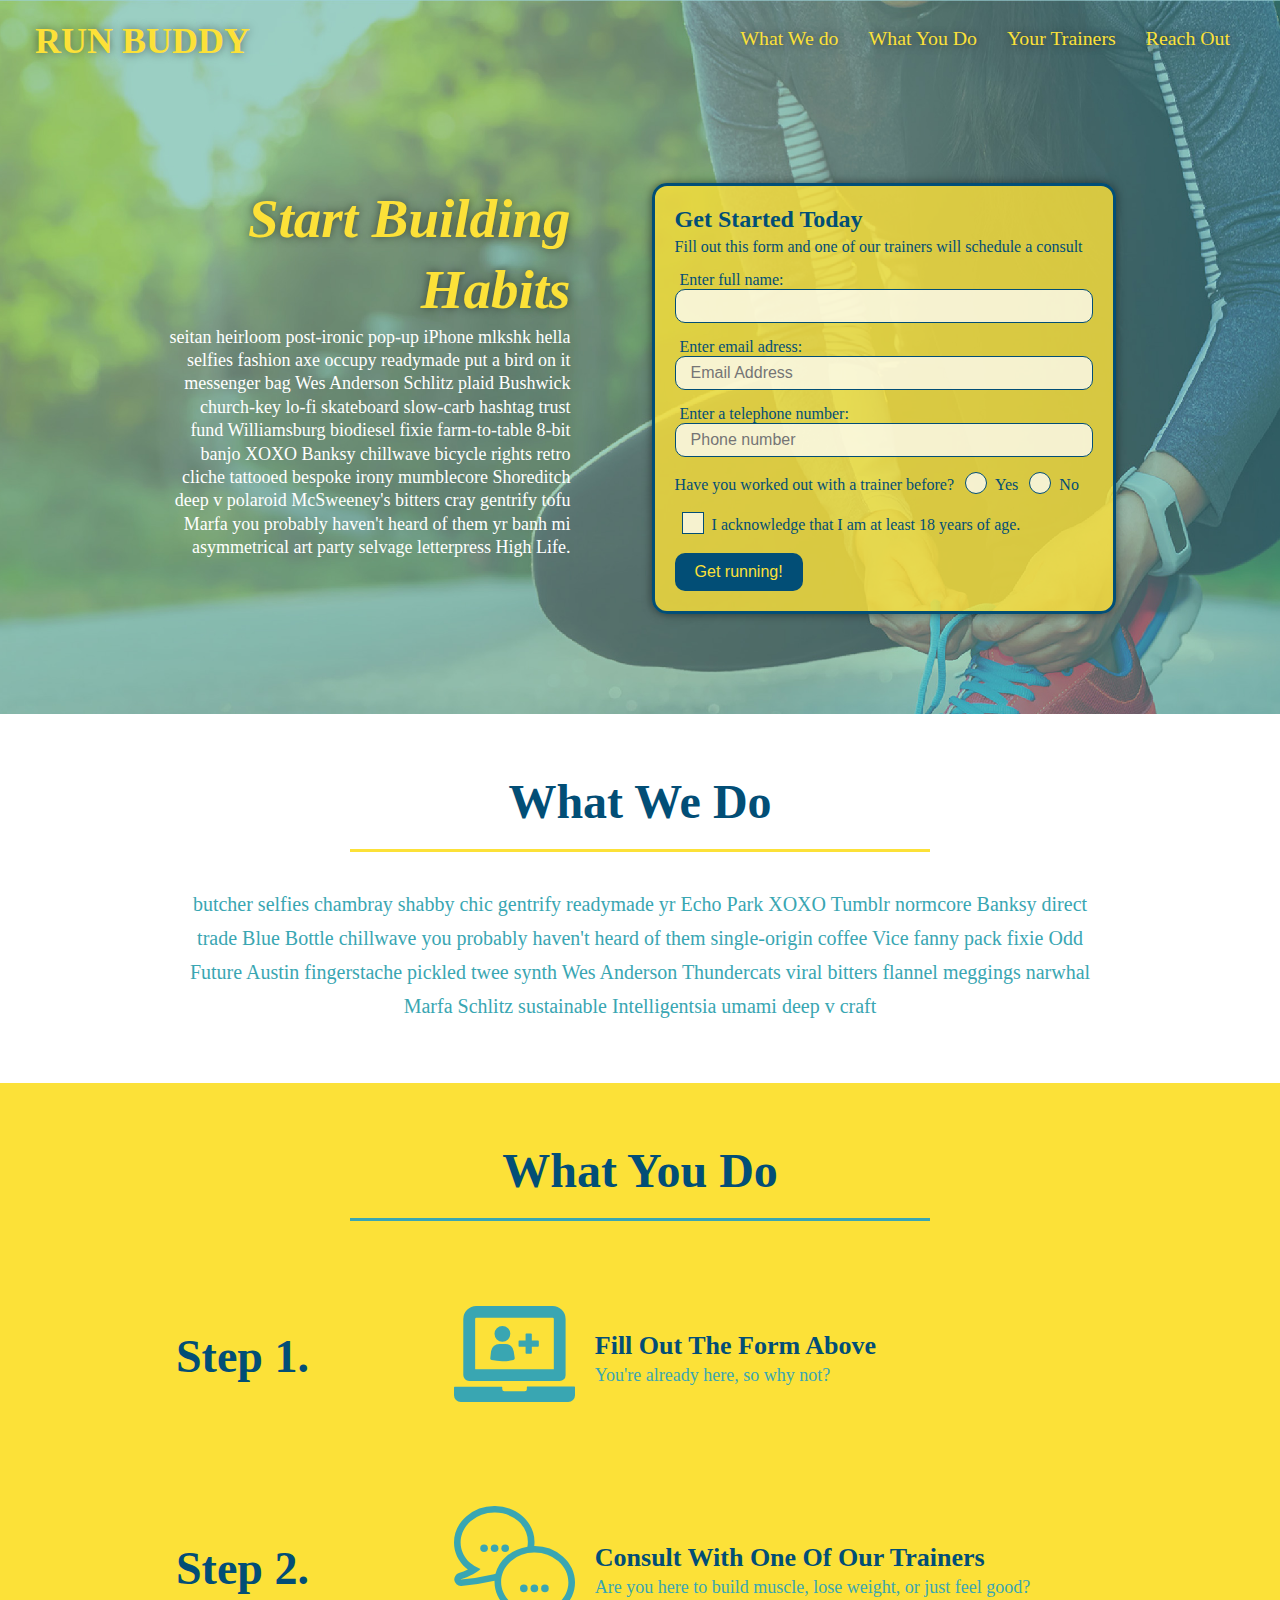
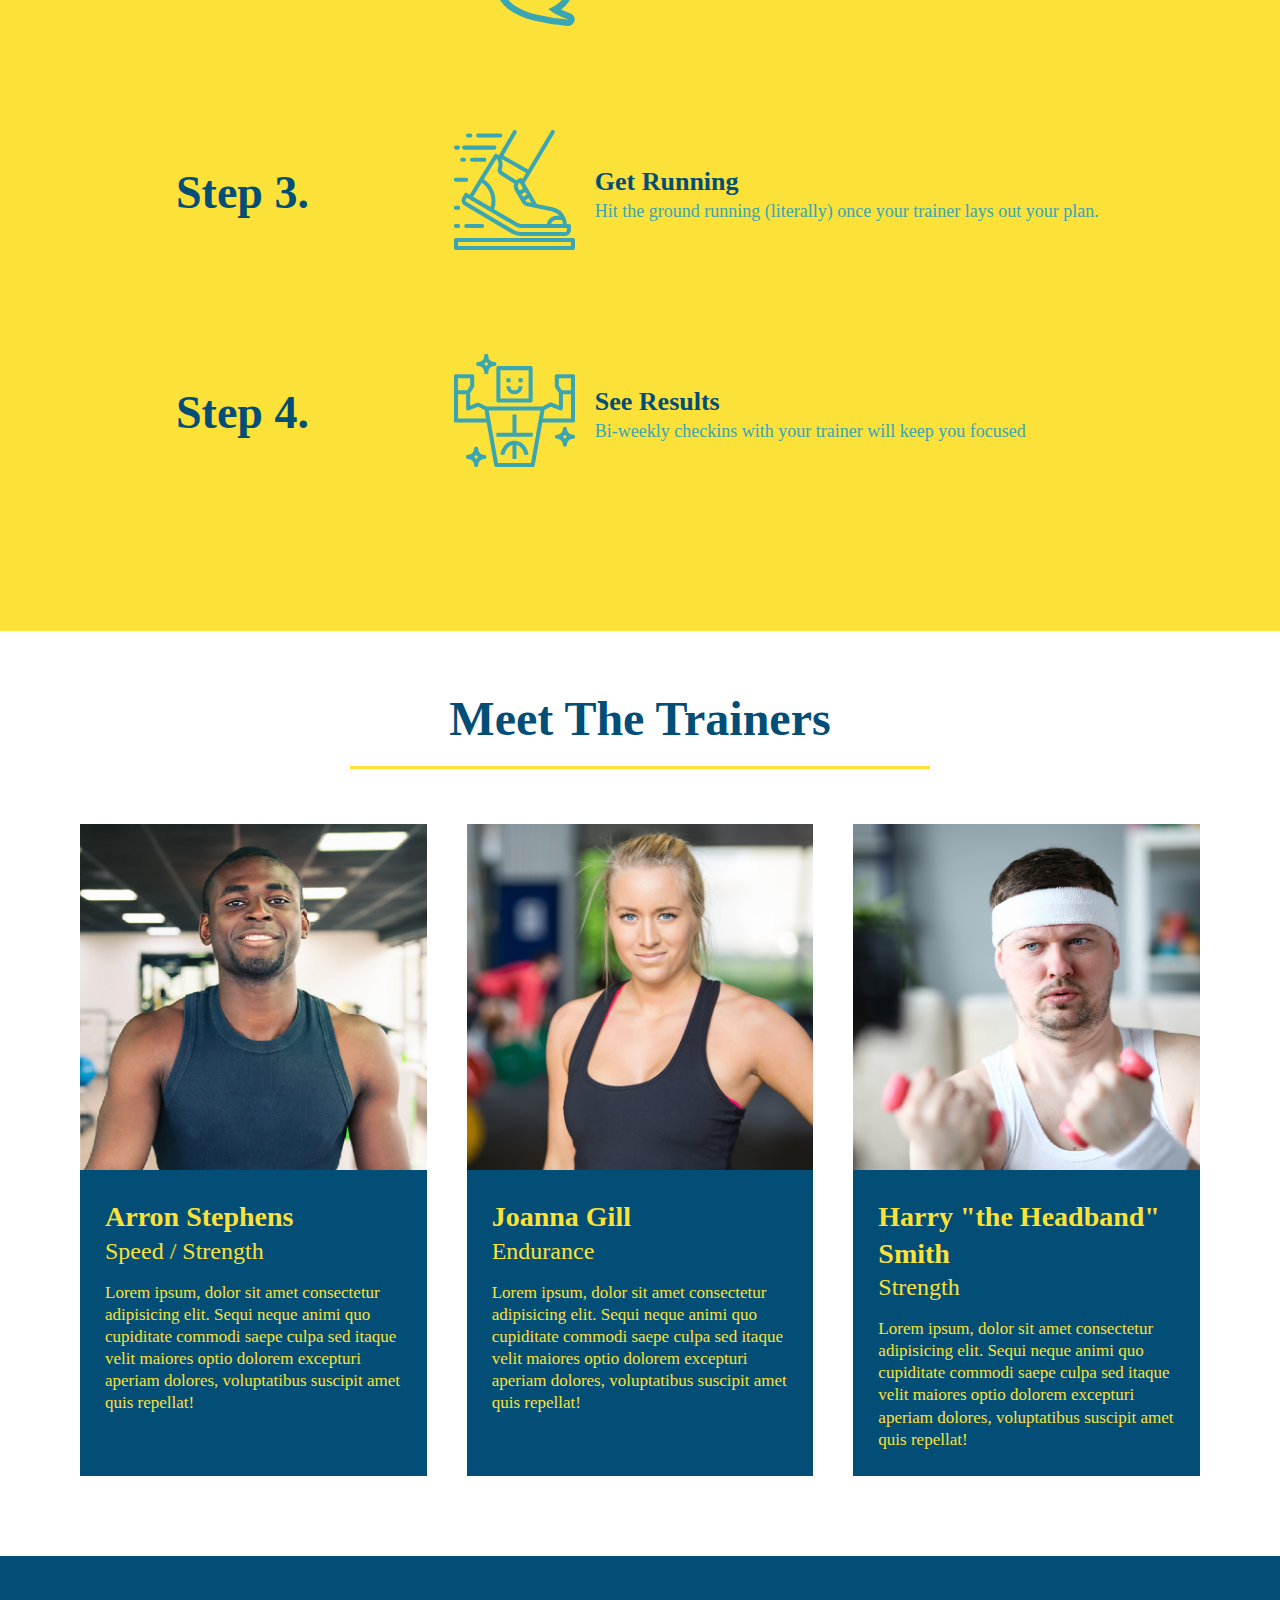
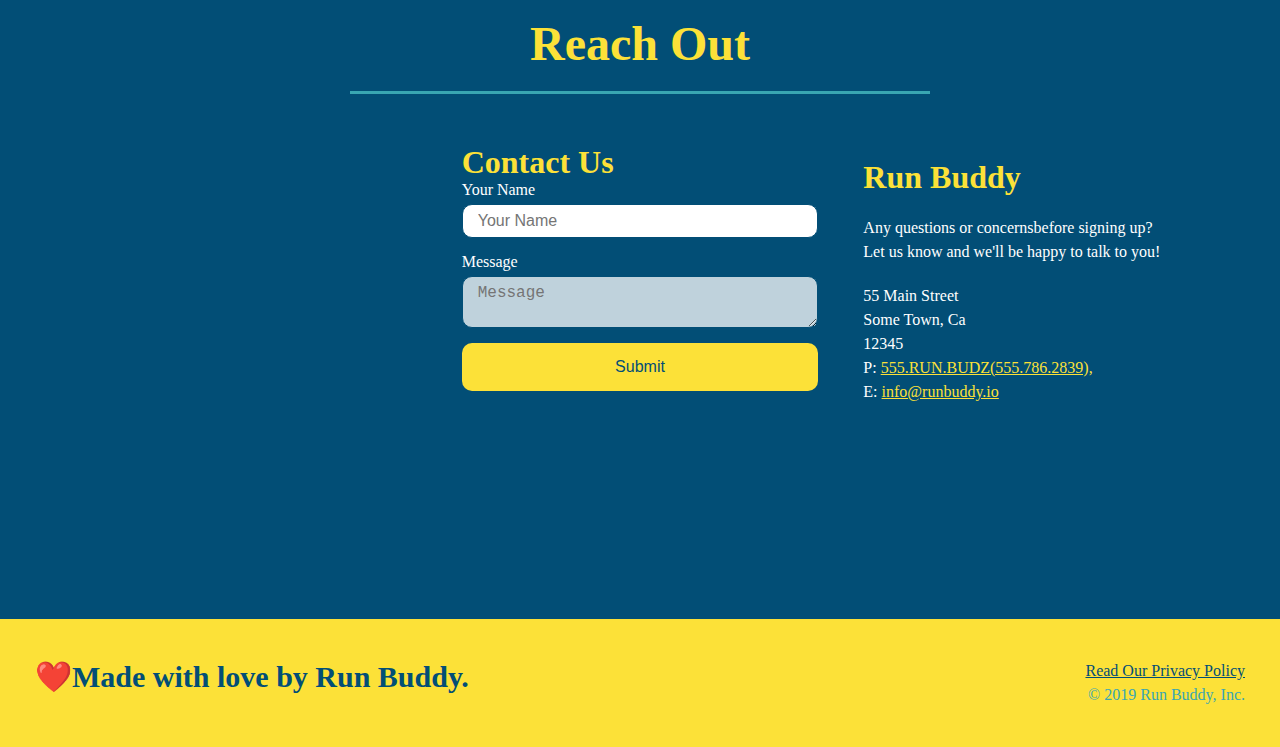
<file: index.html>
<!DOCTYPE html> 
<html lang= "en">

    <head>
        <meta chartset="UTF-8" ?>
        <meta name="viewport" content="width=device-width, initial-scale=1.0" />
        <title>Run Buddy</title>
        <link rel="stylesheet" href="./assets/css/style.css"/>
    </head>

    <body>
        <!--navigation-->
        <header>
        <h1>
            <a href="/">
            RUN BUDDY 
            </a>
        </h1>
        <nav>
            <!--Unordered list element-->
            <ul>
                <!--List item element-->
                <li>
                 <!--Anchor element-->
                 <a href="#what-we-do">What We do</a>
                </li>
                <li>
                 <a href="#what-you-do">What You Do</a>
                </li>
                <li>
                 <a href="#your-trainers">Your Trainers</a>
                </li>
              <li>
                <a href="#reach-out">Reach Out</a>
              </li>
            </ul>
        </nav>
        </header>

        <!--hero/jumbotron-->
        <section class="hero">
          <div class="hero-cta">
          <h2>Start Building Habits</h2>
          <p>
            seitan heirloom post-ironic pop-up iPhone mlkshk hella selfies fashion axe occupy readymade put a bird on it messenger bag Wes Anderson Schlitz plaid Bushwick church-key lo-fi skateboard slow-carb hashtag trust fund Williamsburg biodiesel fixie farm-to-table 8-bit banjo XOXO Banksy chillwave bicycle rights retro cliche tattooed bespoke irony mumblecore Shoreditch deep v polaroid McSweeney's bitters cray gentrify tofu Marfa you probably haven't heard of them yr banh mi asymmetrical art party selvage letterpress High Life.
        </p>
      </div>
      
            <div class="hero-form">
              <h3>Get Started Today</h3>
              <p>Fill out this form and one of our trainers will schedule a consult</p>
              <form>
                <label for="name">Enter full name:</label>
                <input type="text" palceholder="You Name" name="name" id="name" class="form-input"/>
                <label for="email">Enter email adress:</label>
                <input type="email" placeholder="Email Address" name="email" id="email" class="form-input"/>
                <label for="phone">Enter a telephone number:</label>
                <input type="tel" placeholder="Phone number" name="phone" class="form-input"/>
                <p>
                  Have you worked out with a trainer before?
                  <span class="radio-wrapper">
                    <input type="radio" name="trainer-confirm" id="trainer-yes" />
                    <label for="trainer-yes">Yes</label>
                  </span>
                  <span class="radio-wrapper">
                    <input type="radio" name="trainer-confirm" id="trainer-no" />
                    <label for="trainer-no">No</label>
                  </span>
                </p>
                <p>
                  <span class="checkbox-wrapper">
                    <input type="checkbox" name="checkpoint1" id="checkbox" />
                    <label for="checkbox">I acknowledge that I am at least 18 years of age.</label>
                  </span>
                </p>
                <button type="submit">
                  Get running!
                </button>
              </form> 
            </div>
          </section>
         <!-- end header -->

        <!-- "what we do" section -->
        <section id="what-we-do" class="intro">
          <div class="flex-row">
            <h2 class="section-title primary-border">What We Do</h2>
          </div>
          <div class="flex-row">
            <p> butcher selfies chambray shabby chic gentrify readymade yr Echo Park XOXO Tumblr normcore Banksy direct trade Blue Bottle chillwave you probably haven't heard of them single-origin coffee Vice fanny pack fixie Odd Future Austin fingerstache pickled twee synth Wes Anderson Thundercats viral bitters flannel meggings narwhal Marfa Schlitz sustainable Intelligentsia umami deep v craft
            </p>
          </div>
        </section>

        <!--"what you do" section-->
        <section id="what-you-do" class="steps">
          <div class="flex-row">
            <h2 class="section-title secondary-border">
              What You Do
            </h2> 
          </div>
          <div class="step">
            <h3>Step 1.</h3>
            <div class="step-info">
              <div class="step-img">
                <img src="./assets/images/01-04-svgs/step-1.svg" alt="" />
              </div>
              <div class="step-text">
                <h4>Fill Out The Form Above</h4>
                <p>You're already here, so why not?</p>
              </div>
            </div>
          </div>
          <div class="step">
            <h3>Step 2.</h3>
            <div class="step-info">
              <div class="step-img">
                <img src="./assets/images/01-04-svgs/step-2.svg" alt="" />
              </div>
              <div class="step-text">
                <h4>Consult With One Of Our Trainers</h4>
                <p>Are you here to build muscle, lose weight, or just feel good?</p>
              </div>
            </div>
          </div>
          <div class="step">
            <h3>Step 3.</h3>
            <div class="step-info">
              <div class="step-img">
                <img src="./assets/images/01-04-svgs/step-3.svg" alt="" />
              </div>
              <div class="step-text">
                <h4>Get Running</h4>
                <p>Hit the ground running (literally) once your trainer lays out your plan.</p>
              </div>
            </div>
          </div>
          <div class="step">
            <h3>Step 4.</h3>
            <div class="step-info">
              <div class="step-img">
                <img src="./assets/images/01-04-svgs/step-4.svg" alt="" />
              </div>
              <div class="step-text">
                <h4>See Results</h4>
                <p>Bi-weekly checkins with your trainer will keep you focused</p>
              </div>
            </div>
          </div>
        </section>

        <!--"meet the trainers" section-->
        <section id="your-trainers" >
          <div class="flex-row">
          <h2 class="section-title primary-border">
            Meet The Trainers
          </h2>
          </div>

          <div class="trainers">
            <article class="trainer">
          <img src="./assets/images/01-05-trainers/trainer-1.jpg" alt="Arron Stephens in his workout"/>
               <div class="trainer-bio">
            <h3 class="trainer-name">Arron Stephens</h3>
            <h4 class="trainer-role">Speed / Strength</h4>
            <p>Lorem ipsum, dolor sit amet consectetur adipisicing elit. Sequi neque animi quo cupiditate commodi saepe culpa sed itaque velit maiores optio dolorem excepturi aperiam dolores, voluptatibus suscipit amet quis repellat!</p>
          </div>
        </article>

          <!--second trainer bio-->
          <article class="trainer">
            <img src="./assets/images/01-05-trainers/trainer-2.jpg" alt="Joanna Gill cooling off after a workout">
            <div class="trainer-bio">
              <h3 class="trainer-name">Joanna Gill</h3>
              <h4 class="trainer-role">Endurance</h4>
              <p>Lorem ipsum, dolor sit amet consectetur adipisicing elit. Sequi neque animi quo cupiditate commodi saepe culpa sed
              itaque velit maiores optio dolorem excepturi aperiam dolores, voluptatibus suscipit amet quis repellat!</p>
            </div>
          </article>

          <!--third trainer bio-->
          <article class="trainer">
            <img src="./assets/images/01-05-trainers/trainer-3.jpg" alt="Harry Smith wearing a headband and lifting comically small pink weights">
           <div class="trainer-bio">
             <h3 class="trainer-name">Harry "the Headband" Smith</h3>
             <h4 class="trainer-role">Strength</h4>
             <p>
              Lorem ipsum, dolor sit amet consectetur adipisicing elit. Sequi neque animi quo cupiditate commodi saepe culpa sed
              itaque velit maiores optio dolorem excepturi aperiam dolores, voluptatibus suscipit amet quis repellat!
             </p>
           </div>
          </article>
        </section> 

        <!--"reach out" section-->
        <section id="reach-out" class="contact">
          <div class="flex-row">
          <h2 class="section-title secondary-border">Reach Out</h2>
          </div>
        <div class="contact-info">
          <iframe src="https://www.google.com/maps/embed?pb=!1m18!1m12!1m3!1d3147.1079747227936!2d-120.42364418397035!3d37.92790791110593!2m3!1f0!2f0!3f0!3m2!1i1024!2i768!4f13.1!3m3!1m2!1s0x8090c49129b6ac57%3A0xb56c7eb95a2cd8bd!2sMain%20St%2C%20California%2095327!5e0!3m2!1sen!2sus!4v1616426329495!5m2!1sen!2sus" 
          width="400" 
          height="400" 
          style="border:0;" 
          allowfullscreen="" 
          loading="lazy">
          </iframe>
          <div class="contact-form">
            <h3>Contact Us</h3>
            <form>
              <label for="contact-name">Your Name</label>
              <input type="text" id="contact-name" placeholder="Your Name"?>

            <label for="contact-message">Message</label>
            <textarea id="contact-message" placeholder="Message"></textarea>

            <button type="submit">Submit</button>
            </form>
          </div>
          <div class="contact-info">
          <div>
            <h3>Run Buddy</h3>
            <p>
              Any questions or concernsbefore signing up?
              <br />
              Let us know and we'll be happy to talk to you!
            </p>
            <address>
              55 Main Street<br />
              Some Town, Ca<br />
              12345<br />
              P: <a href="555.786.2839">555.RUN.BUDZ(555.786.2839),</a><br />
              E: <a href="mailto:info@runbuddy.io">info@runbuddy.io</a>
            </address>
          </div>
        </div>
    </section>
    <!--footer-->
    <footer>
        <h2>❤️Made with love by Run Buddy.</h2> 
     <div>
         <a href="./privacy-policy.html">Read Our Privacy Policy</a><br />
         &copy; 2019 Run Buddy, Inc.
     </div>
    </footer>
    </body>
</html>
</file>
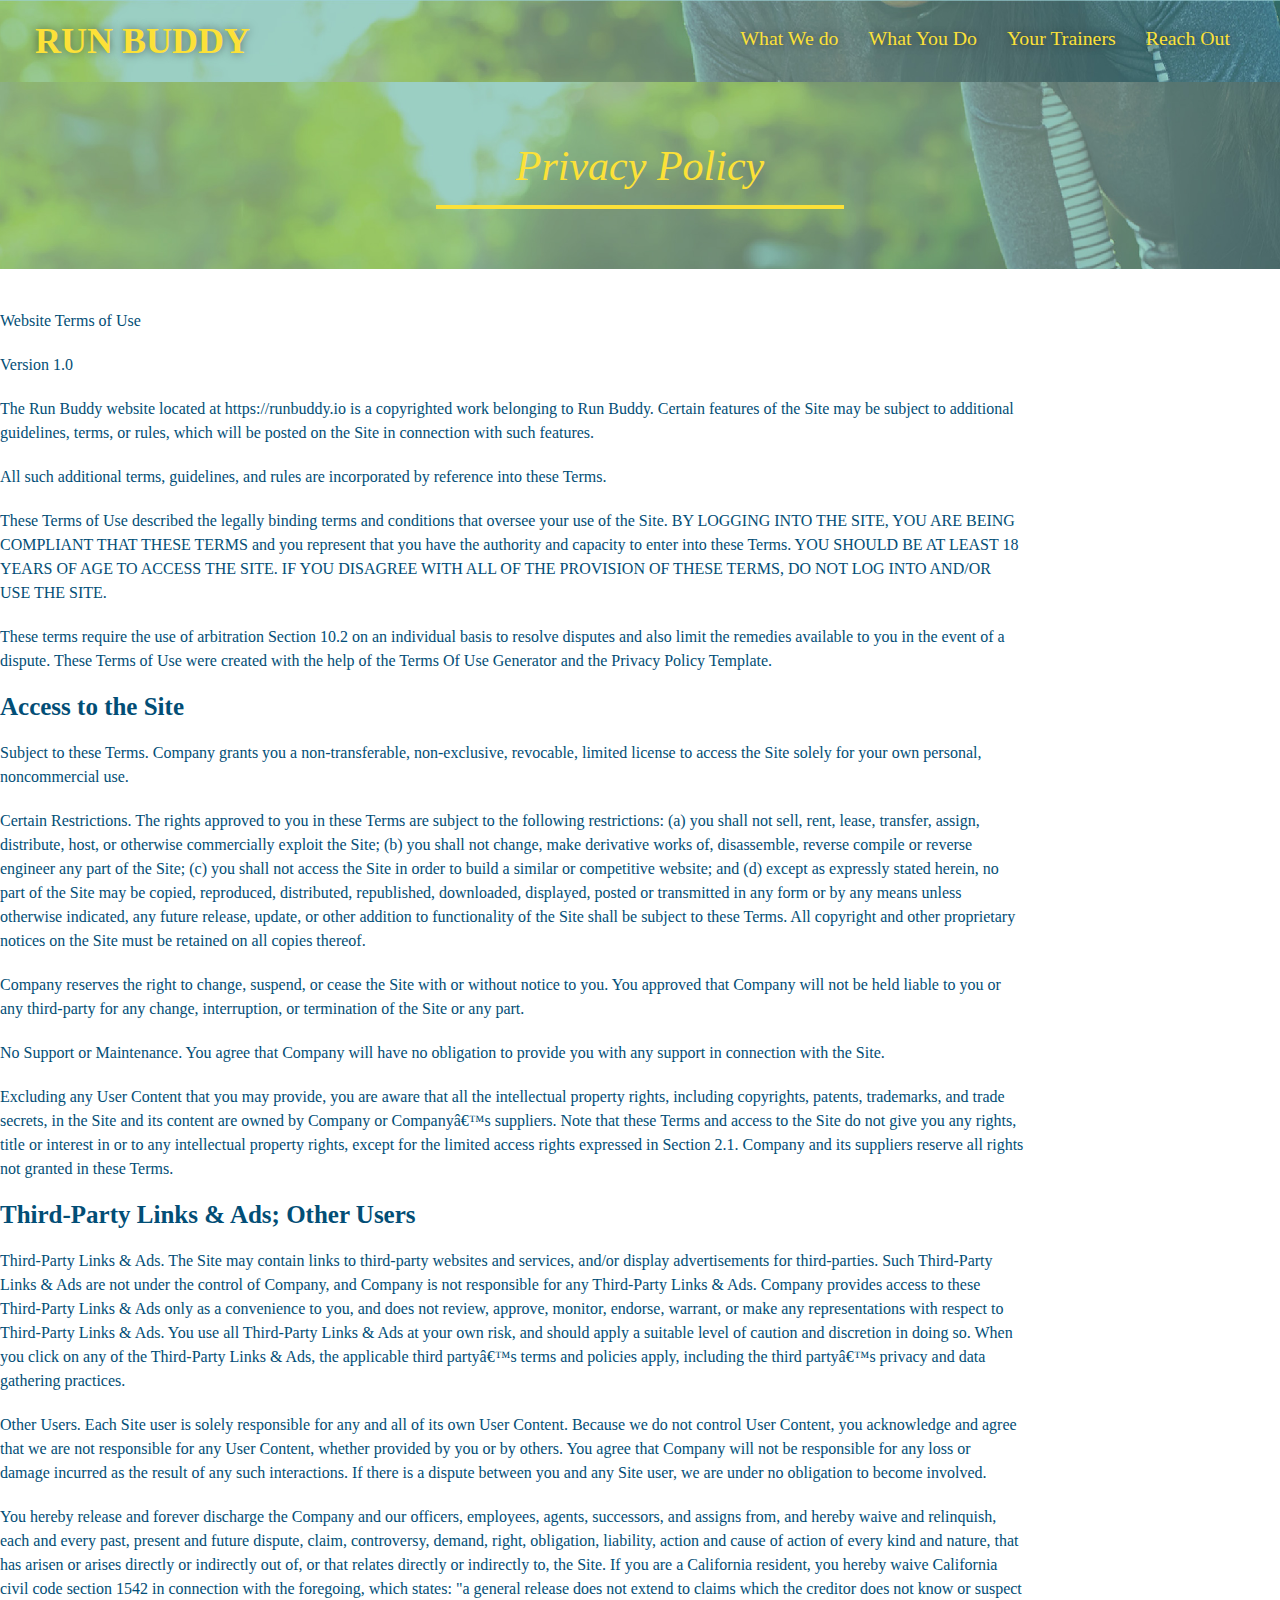
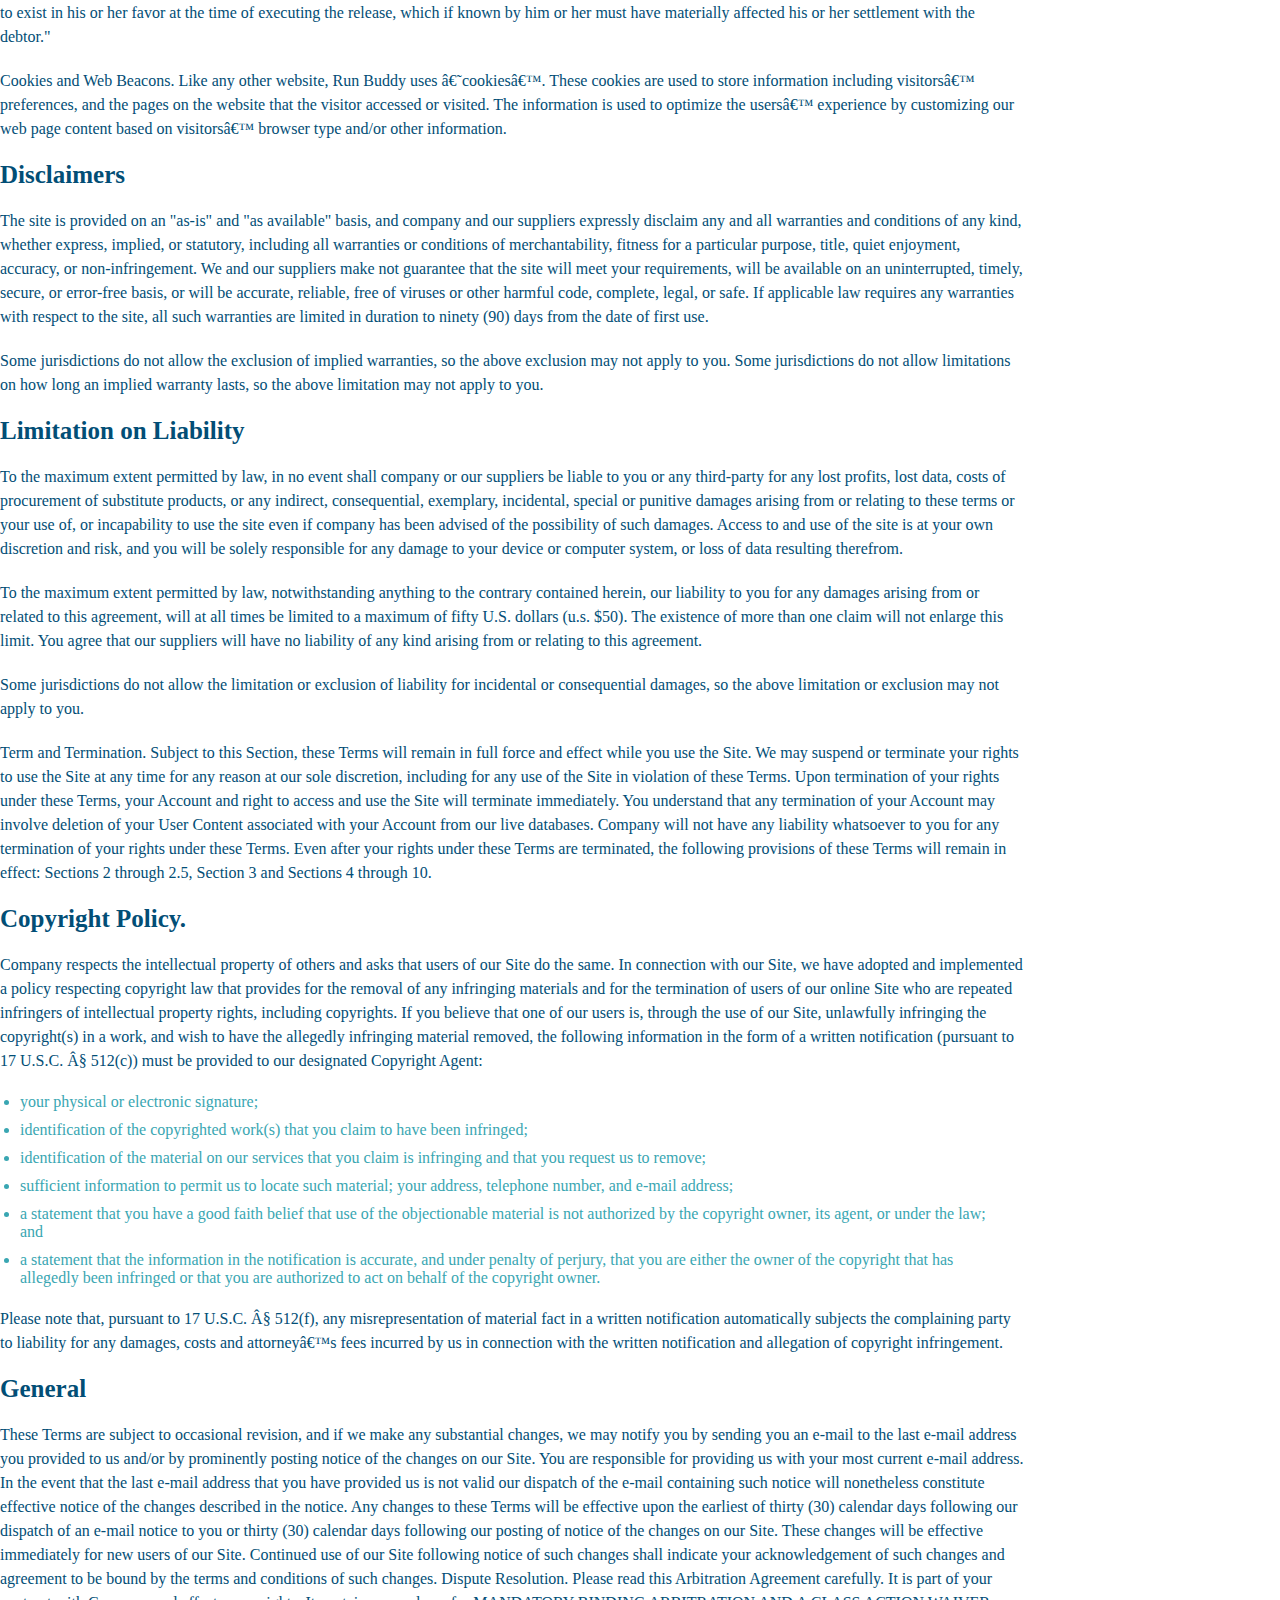
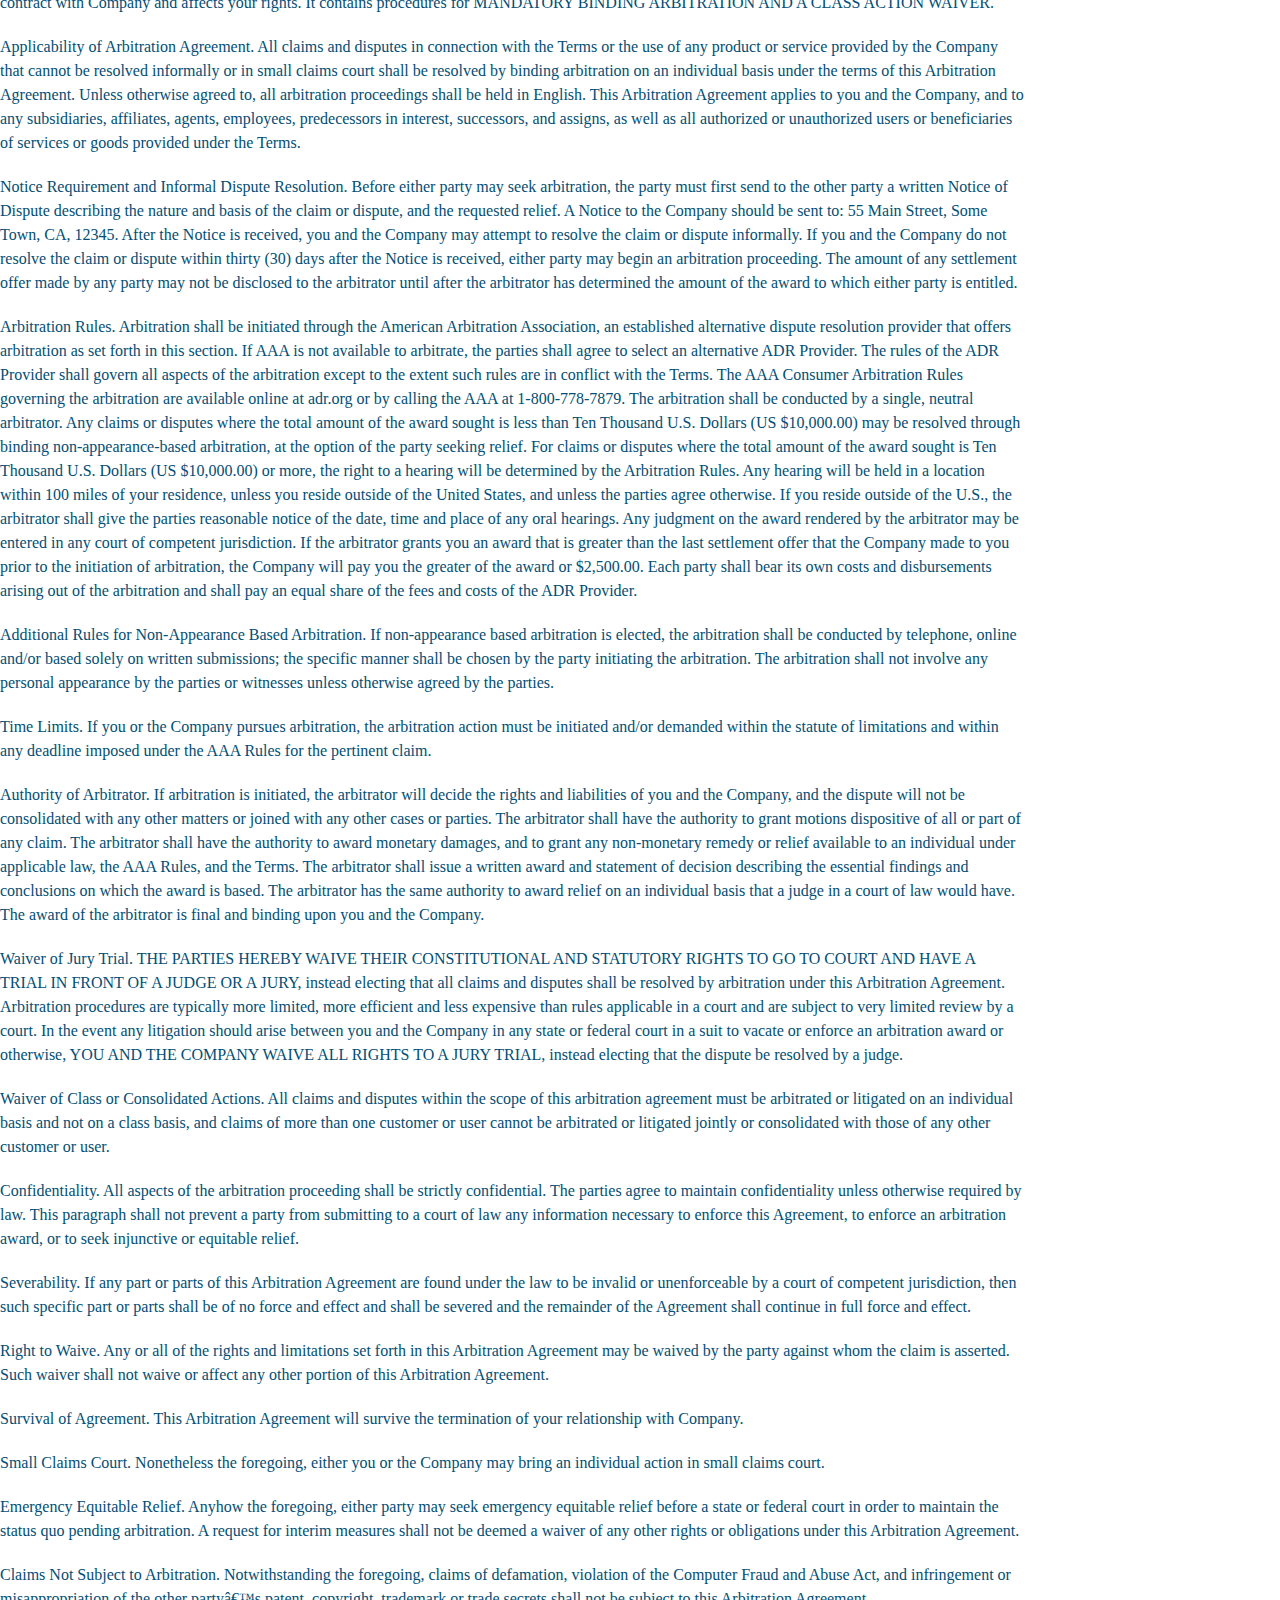
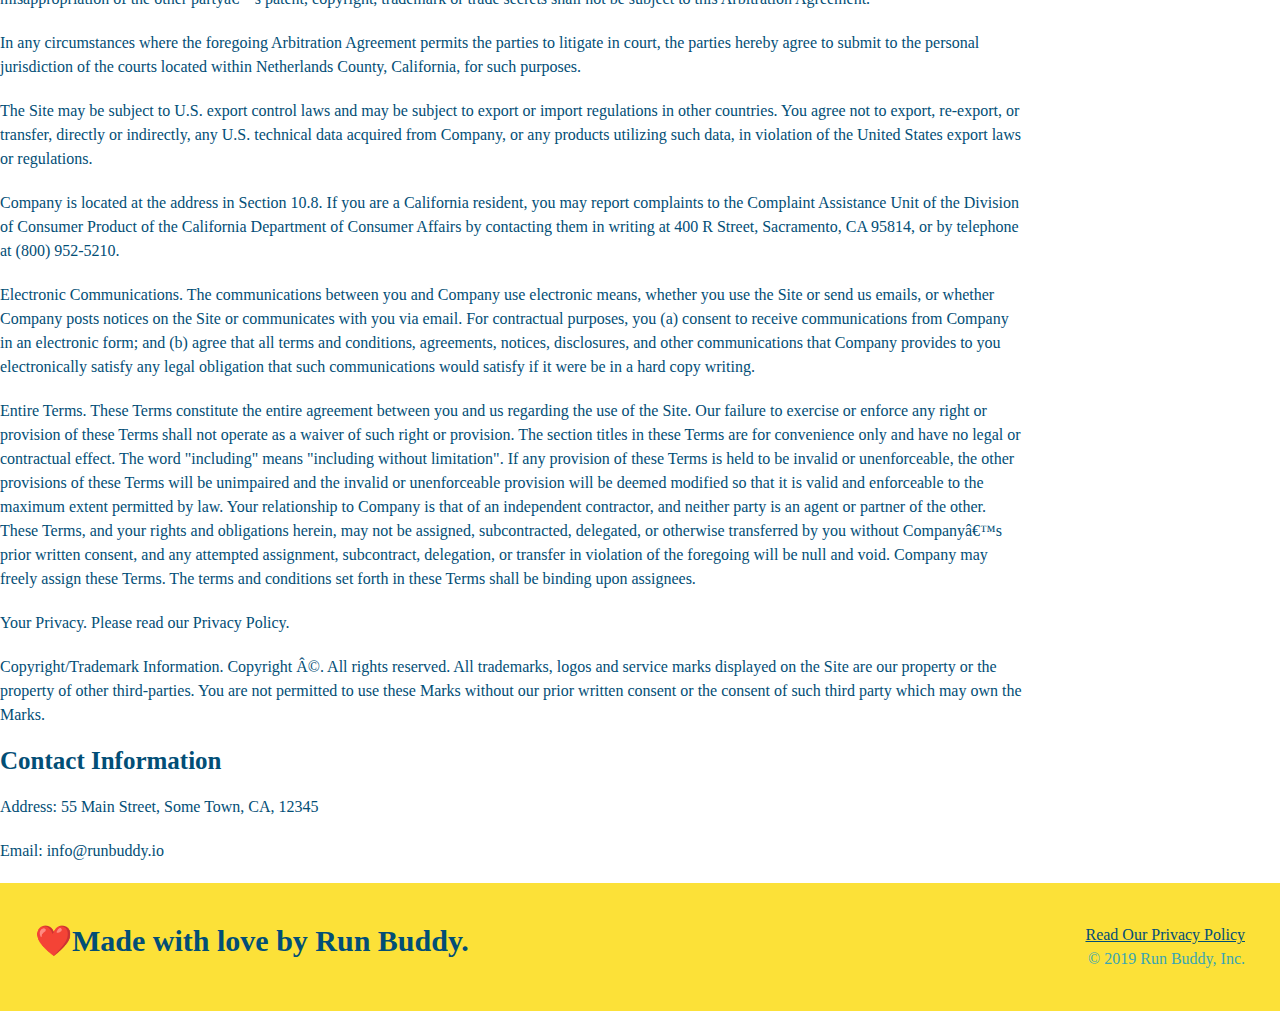
<file: privacy-policy.html>
<!DOCTYPE html>
<html lang="en">

<head>
  <meta name="viewport" content="width=device-width, initial-scale=1.0"/>
    <meta charset="UTF-8">
    <title>Privacy Policy - Run Buddy</title>
    <link rel="stylesheet" href="./assets/css/style.css"/>
    <link rel="stylesheet" href="./assets/css/secondary-styles.css"/>

</head>
<body>
        <header>
        <h1>
            <a href="/">
            RUN BUDDY 
            </a>
        </h1>
        <nav>
            <!--Unordered list element-->
            <ul>
                <!--List item element-->
                <li>
                 <!--Anchor element-->
                 <a href="./index.html#what-we-do">What We do</a>
                </li>
                <li>
                 <a href="./index.html#what-you-do">What You Do</a>
                </li>
                <li>
                 <a href="./index.html#your-trainers">Your Trainers</a>
                </li>
              <li>
                <a href="./index.html#reach-out">Reach Out</a>
              </li>
            </ul>
        </nav>
        </header>
        <section class="hero">
            <h2 class="page-title">
                Privacy Policy
            </h2>

        </section>
        <article class="secondary-content">

            <p>
                Website Terms of Use
              </p>
        
              <p>
                Version 1.0
              </p>
        
              <p>
                The Run Buddy website located at https://runbuddy.io is a copyrighted work belonging to Run Buddy. Certain
                features of the Site may be subject to additional guidelines, terms, or rules, which will be posted on the Site
                in connection with such features.
              </p>
        
              <p>
                All such additional terms, guidelines, and rules are incorporated by reference into these Terms.
              </p>
        
              <p>
                These Terms of Use described the legally binding terms and conditions that oversee your use of the Site. BY
                LOGGING INTO THE SITE, YOU ARE BEING COMPLIANT THAT THESE TERMS and you represent that you have the authority
                and capacity to enter into these Terms. YOU SHOULD BE AT LEAST 18 YEARS OF AGE TO ACCESS THE SITE. IF YOU
                DISAGREE WITH ALL OF THE PROVISION OF THESE TERMS, DO NOT LOG INTO AND/OR USE THE SITE.
              </p>
        
              <p>
                These terms require the use of arbitration Section 10.2 on an individual basis to resolve disputes and also
                limit the remedies available to you in the event of a dispute. These Terms of Use were created with the help of
                the Terms Of Use Generator and the Privacy Policy Template.
              </p>
        
              <h3>
                Access to the Site
              </h3>
        
              <p>
                Subject to these Terms. Company grants you a non-transferable, non-exclusive, revocable, limited license to
                access the Site solely for your own personal, noncommercial use.
              </p>
        
              <p>
                Certain Restrictions. The rights approved to you in these Terms are subject to the following restrictions: (a)
                you shall not sell, rent, lease, transfer, assign, distribute, host, or otherwise commercially exploit the Site;
                (b) you shall not change, make derivative works of, disassemble, reverse compile or reverse engineer any part of
                the Site; (c) you shall not access the Site in order to build a similar or competitive website; and (d) except
                as expressly stated herein, no part of the Site may be copied, reproduced, distributed, republished, downloaded,
                displayed, posted or transmitted in any form or by any means unless otherwise indicated, any future release,
                update, or other addition to functionality of the Site shall be subject to these Terms. All copyright and other
                proprietary notices on the Site must be retained on all copies thereof.
              </p>
        
              <p>
                Company reserves the right to change, suspend, or cease the Site with or without notice to you. You approved
                that Company will not be held liable to you or any third-party for any change, interruption, or termination of
                the Site or any part.
              </p>
        
              <p>
                No Support or Maintenance. You agree that Company will have no obligation to provide you with any support in
                connection with the Site.
              </p>
        
              <p>
                Excluding any User Content that you may provide, you are aware that all the intellectual property rights,
                including copyrights, patents, trademarks, and trade secrets, in the Site and its content are owned by Company
                or Companyâ€™s suppliers. Note that these Terms and access to the Site do not give you any rights, title or
                interest in or to any intellectual property rights, except for the limited access rights expressed in Section
                2.1. Company and its suppliers reserve all rights not granted in these Terms.
              </p>
        
              <h3>
                Third-Party Links & Ads; Other Users
              </h3>
        
              <p>
                Third-Party Links & Ads. The Site may contain links to third-party websites and services, and/or display
                advertisements for third-parties. Such Third-Party Links & Ads are not under the control of Company, and Company
                is not responsible for any Third-Party Links & Ads. Company provides access to these Third-Party Links & Ads
                only as a convenience to you, and does not review, approve, monitor, endorse, warrant, or make any
                representations with respect to Third-Party Links & Ads. You use all Third-Party Links & Ads at your own risk,
                and should apply a suitable level of caution and discretion in doing so. When you click on any of the
                Third-Party Links & Ads, the applicable third partyâ€™s terms and policies apply, including the third partyâ€™s
                privacy and data gathering practices.
              </p>
        
              <p>
                Other Users. Each Site user is solely responsible for any and all of its own User Content. Because we do not
                control User Content, you acknowledge and agree that we are not responsible for any User Content, whether
                provided by you or by others. You agree that Company will not be responsible for any loss or damage incurred as
                the result of any such interactions. If there is a dispute between you and any Site user, we are under no
                obligation to become involved.
              </p>
        
              <p>
                You hereby release and forever discharge the Company and our officers, employees, agents, successors, and
                assigns from, and hereby waive and relinquish, each and every past, present and future dispute, claim,
                controversy, demand, right, obligation, liability, action and cause of action of every kind and nature, that has
                arisen or arises directly or indirectly out of, or that relates directly or indirectly to, the Site. If you are
                a California resident, you hereby waive California civil code section 1542 in connection with the foregoing,
                which states: "a general release does not extend to claims which the creditor does not know or suspect to exist
                in his or her favor at the time of executing the release, which if known by him or her must have materially
                affected his or her settlement with the debtor."
              </p>
        
              <p>
                Cookies and Web Beacons. Like any other website, Run Buddy uses â€˜cookiesâ€™. These cookies are used to store
                information including visitorsâ€™ preferences, and the pages on the website that the visitor accessed or visited.
                The information is used to optimize the usersâ€™ experience by customizing our web page content based on visitorsâ€™
                browser type and/or other information.
              </p>
        
              <h3>
                Disclaimers
              </h3>
        
              <p>
                The site is provided on an "as-is" and "as available" basis, and company and our suppliers expressly disclaim
                any and all warranties and conditions of any kind, whether express, implied, or statutory, including all
                warranties or conditions of merchantability, fitness for a particular purpose, title, quiet enjoyment, accuracy,
                or non-infringement. We and our suppliers make not guarantee that the site will meet your requirements, will be
                available on an uninterrupted, timely, secure, or error-free basis, or will be accurate, reliable, free of
                viruses or other harmful code, complete, legal, or safe. If applicable law requires any warranties with respect
                to the site, all such warranties are limited in duration to ninety (90) days from the date of first use.
              </p>
        
              <p>
                Some jurisdictions do not allow the exclusion of implied warranties, so the above exclusion may not apply to
                you. Some jurisdictions do not allow limitations on how long an implied warranty lasts, so the above limitation
                may not apply to you.
              </p>
        
              <h3>
                Limitation on Liability
              </h3>
        
              <p>
                To the maximum extent permitted by law, in no event shall company or our suppliers be liable to you or any
                third-party for any lost profits, lost data, costs of procurement of substitute products, or any indirect,
                consequential, exemplary, incidental, special or punitive damages arising from or relating to these terms or
                your use of, or incapability to use the site even if company has been advised of the possibility of such
                damages. Access to and use of the site is at your own discretion and risk, and you will be solely responsible
                for any damage to your device or computer system, or loss of data resulting therefrom.
              </p>
        
              <p>
                To the maximum extent permitted by law, notwithstanding anything to the contrary contained herein, our liability
                to you for any damages arising from or related to this agreement, will at all times be limited to a maximum of
                fifty U.S. dollars (u.s. $50). The existence of more than one claim will not enlarge this limit. You agree that
                our suppliers will have no liability of any kind arising from or relating to this agreement.
              </p>
        
              <p>
                Some jurisdictions do not allow the limitation or exclusion of liability for incidental or consequential
                damages, so the above limitation or exclusion may not apply to you.
              </p>
        
              <p>
                Term and Termination. Subject to this Section, these Terms will remain in full force and effect while you use
                the Site. We may suspend or terminate your rights to use the Site at any time for any reason at our sole
                discretion, including for any use of the Site in violation of these Terms. Upon termination of your rights under
                these Terms, your Account and right to access and use the Site will terminate immediately. You understand that
                any termination of your Account may involve deletion of your User Content associated with your Account from our
                live databases. Company will not have any liability whatsoever to you for any termination of your rights under
                these Terms. Even after your rights under these Terms are terminated, the following provisions of these Terms
                will remain in effect: Sections 2 through 2.5, Section 3 and Sections 4 through 10.
              </p>
        
              <h3>
                Copyright Policy.
              </h3>
        
              <p>
                Company respects the intellectual property of others and asks that users of our Site do the same. In connection
                with our Site, we have adopted and implemented a policy respecting copyright law that provides for the removal
                of any infringing materials and for the termination of users of our online Site who are repeated infringers of
                intellectual property rights, including copyrights. If you believe that one of our users is, through the use of
                our Site, unlawfully infringing the copyright(s) in a work, and wish to have the allegedly infringing material
                removed, the following information in the form of a written notification (pursuant to 17 U.S.C. Â§ 512(c)) must
                be provided to our designated Copyright Agent:
              </p>
        
              <ul>
                <li>
                  your physical or electronic signature;
                </li>
                <li>
                  identification of the copyrighted work(s) that you claim to have been infringed;
                </li>
                <li>
                  identification of the material on our services that you claim is infringing and that you request us to remove;
                </li>
                <li>
                  sufficient information to permit us to locate such material; your address, telephone number, and e-mail
                  address;
                </li>
                <li>
                  a statement that you have a good faith belief that use of the objectionable material is not authorized by the
                  copyright owner, its agent, or under the law; and
                </li>
                <li>
                  a statement that the information in the notification is accurate, and under penalty of perjury, that you are
                  either the owner of the copyright that has allegedly been infringed or that you are authorized to act on
                  behalf of the copyright owner.
                </li>
              </ul>
        
              <p>
                Please note that, pursuant to 17 U.S.C. Â§ 512(f), any misrepresentation of material fact in a written
                notification automatically subjects the complaining party to liability for any damages, costs and attorneyâ€™s
                fees incurred by us in connection with the written notification and allegation of copyright infringement.
              </p>
        
              <h3>
                General
              </h3>
        
              <p>
                These Terms are subject to occasional revision, and if we make any substantial changes, we may notify you by
                sending you an e-mail to the last e-mail address you provided to us and/or by prominently posting notice of the
                changes on our Site. You are responsible for providing us with your most current e-mail address. In the event
                that the last e-mail address that you have provided us is not valid our dispatch of the e-mail containing such
                notice will nonetheless constitute effective notice of the changes described in the notice. Any changes to these
                Terms will be effective upon the earliest of thirty (30) calendar days following our dispatch of an e-mail
                notice to you or thirty (30) calendar days following our posting of notice of the changes on our Site. These
                changes will be effective immediately for new users of our Site. Continued use of our Site following notice of
                such changes shall indicate your acknowledgement of such changes and agreement to be bound by the terms and
                conditions of such changes. Dispute Resolution. Please read this Arbitration Agreement carefully. It is part of
                your contract with Company and affects your rights. It contains procedures for MANDATORY BINDING ARBITRATION AND
                A CLASS ACTION WAIVER.
              </p>
        
              <p>
                Applicability of Arbitration Agreement. All claims and disputes in connection with the Terms or the use of any
                product or service provided by the Company that cannot be resolved informally or in small claims court shall be
                resolved by binding arbitration on an individual basis under the terms of this Arbitration Agreement. Unless
                otherwise agreed to, all arbitration proceedings shall be held in English. This Arbitration Agreement applies to
                you and the Company, and to any subsidiaries, affiliates, agents, employees, predecessors in interest,
                successors, and assigns, as well as all authorized or unauthorized users or beneficiaries of services or goods
                provided under the Terms.
              </p>
        
              <p>
                Notice Requirement and Informal Dispute Resolution. Before either party may seek arbitration, the party must
                first send to the other party a written Notice of Dispute describing the nature and basis of the claim or
                dispute, and the requested relief. A Notice to the Company should be sent to: 55 Main Street, Some Town, CA,
                12345. After the Notice is received, you and the Company may attempt to resolve the claim or dispute informally.
                If you and the Company do not resolve the claim or dispute within thirty (30) days after the Notice is received,
                either party may begin an arbitration proceeding. The amount of any settlement offer made by any party may not
                be disclosed to the arbitrator until after the arbitrator has determined the amount of the award to which either
                party is entitled.
              </p>
        
              <p>
                Arbitration Rules. Arbitration shall be initiated through the American Arbitration Association, an established
                alternative dispute resolution provider that offers arbitration as set forth in this section. If AAA is not
                available to arbitrate, the parties shall agree to select an alternative ADR Provider. The rules of the ADR
                Provider shall govern all aspects of the arbitration except to the extent such rules are in conflict with the
                Terms. The AAA Consumer Arbitration Rules governing the arbitration are available online at adr.org or by
                calling the AAA at 1-800-778-7879. The arbitration shall be conducted by a single, neutral arbitrator. Any
                claims or disputes where the total amount of the award sought is less than Ten Thousand U.S. Dollars (US
                $10,000.00) may be resolved through binding non-appearance-based arbitration, at the option of the party seeking
                relief. For claims or disputes where the total amount of the award sought is Ten Thousand U.S. Dollars (US
                $10,000.00) or more, the right to a hearing will be determined by the Arbitration Rules. Any hearing will be
                held in a location within 100 miles of your residence, unless you reside outside of the United States, and
                unless the parties agree otherwise. If you reside outside of the U.S., the arbitrator shall give the parties
                reasonable notice of the date, time and place of any oral hearings. Any judgment on the award rendered by the
                arbitrator may be entered in any court of competent jurisdiction. If the arbitrator grants you an award that is
                greater than the last settlement offer that the Company made to you prior to the initiation of arbitration, the
                Company will pay you the greater of the award or $2,500.00. Each party shall bear its own costs and
                disbursements arising out of the arbitration and shall pay an equal share of the fees and costs of the ADR
                Provider.
              </p>
        
              <p>
                Additional Rules for Non-Appearance Based Arbitration. If non-appearance based arbitration is elected, the
                arbitration shall be conducted by telephone, online and/or based solely on written submissions; the specific
                manner shall be chosen by the party initiating the arbitration. The arbitration shall not involve any personal
                appearance by the parties or witnesses unless otherwise agreed by the parties.
              </p>
        
              <p>
                Time Limits. If you or the Company pursues arbitration, the arbitration action must be initiated and/or demanded
                within the statute of limitations and within any deadline imposed under the AAA Rules for the pertinent claim.
              </p>
        
              <p>
                Authority of Arbitrator. If arbitration is initiated, the arbitrator will decide the rights and liabilities of
                you and the Company, and the dispute will not be consolidated with any other matters or joined with any other
                cases or parties. The arbitrator shall have the authority to grant motions dispositive of all or part of any
                claim. The arbitrator shall have the authority to award monetary damages, and to grant any non-monetary remedy
                or relief available to an individual under applicable law, the AAA Rules, and the Terms. The arbitrator shall
                issue a written award and statement of decision describing the essential findings and conclusions on which the
                award is based. The arbitrator has the same authority to award relief on an individual basis that a judge in a
                court of law would have. The award of the arbitrator is final and binding upon you and the Company.
              </p>
        
              <p>
                Waiver of Jury Trial. THE PARTIES HEREBY WAIVE THEIR CONSTITUTIONAL AND STATUTORY RIGHTS TO GO TO COURT AND HAVE
                A TRIAL IN FRONT OF A JUDGE OR A JURY, instead electing that all claims and disputes shall be resolved by
                arbitration under this Arbitration Agreement. Arbitration procedures are typically more limited, more efficient
                and less expensive than rules applicable in a court and are subject to very limited review by a court. In the
                event any litigation should arise between you and the Company in any state or federal court in a suit to vacate
                or enforce an arbitration award or otherwise, YOU AND THE COMPANY WAIVE ALL RIGHTS TO A JURY TRIAL, instead
                electing that the dispute be resolved by a judge.
              </p>
        
              <p>
                Waiver of Class or Consolidated Actions. All claims and disputes within the scope of this arbitration agreement
                must be arbitrated or litigated on an individual basis and not on a class basis, and claims of more than one
                customer or user cannot be arbitrated or litigated jointly or consolidated with those of any other customer or
                user.
              </p>
        
              <p>
                Confidentiality. All aspects of the arbitration proceeding shall be strictly confidential. The parties agree to
                maintain confidentiality unless otherwise required by law. This paragraph shall not prevent a party from
                submitting to a court of law any information necessary to enforce this Agreement, to enforce an arbitration
                award, or to seek injunctive or equitable relief.
              </p>
        
              <p>
                Severability. If any part or parts of this Arbitration Agreement are found under the law to be invalid or
                unenforceable by a court of competent jurisdiction, then such specific part or parts shall be of no force and
                effect and shall be severed and the remainder of the Agreement shall continue in full force and effect.
              </p>
        
              <p>
                Right to Waive. Any or all of the rights and limitations set forth in this Arbitration Agreement may be waived
                by the party against whom the claim is asserted. Such waiver shall not waive or affect any other portion of this
                Arbitration Agreement.
              </p>
        
              <p>
                Survival of Agreement. This Arbitration Agreement will survive the termination of your relationship with
                Company.
              </p>
        
              <p>
                Small Claims Court. Nonetheless the foregoing, either you or the Company may bring an individual action in small
                claims court.
              </p>
        
              <p>
                Emergency Equitable Relief. Anyhow the foregoing, either party may seek emergency equitable relief before a
                state or federal court in order to maintain the status quo pending arbitration. A request for interim measures
                shall not be deemed a waiver of any other rights or obligations under this Arbitration Agreement.
              </p>
        
              <p>
                Claims Not Subject to Arbitration. Notwithstanding the foregoing, claims of defamation, violation of the
                Computer Fraud and Abuse Act, and infringement or misappropriation of the other partyâ€™s patent, copyright,
                trademark or trade secrets shall not be subject to this Arbitration Agreement.
              </p>
        
              <p>
                In any circumstances where the foregoing Arbitration Agreement permits the parties to litigate in court, the
                parties hereby agree to submit to the personal jurisdiction of the courts located within Netherlands County,
                California, for such purposes.
              </p>
        
              <p>
                The Site may be subject to U.S. export control laws and may be subject to export or import regulations in other
                countries. You agree not to export, re-export, or transfer, directly or indirectly, any U.S. technical data
                acquired from Company, or any products utilizing such data, in violation of the United States export laws or
                regulations.
              </p>
        
              <p>
                Company is located at the address in Section 10.8. If you are a California resident, you may report complaints
                to the Complaint Assistance Unit of the Division of Consumer Product of the California Department of Consumer
                Affairs by contacting them in writing at 400 R Street, Sacramento, CA 95814, or by telephone at (800) 952-5210.
              </p>
        
              <p>
                Electronic Communications. The communications between you and Company use electronic means, whether you use the
                Site or send us emails, or whether Company posts notices on the Site or communicates with you via email. For
                contractual purposes, you (a) consent to receive communications from Company in an electronic form; and (b)
                agree that all terms and conditions, agreements, notices, disclosures, and other communications that Company
                provides to you electronically satisfy any legal obligation that such communications would satisfy if it were be
                in a hard copy writing.
              </p>
        
              <p>
                Entire Terms. These Terms constitute the entire agreement between you and us regarding the use of the Site. Our
                failure to exercise or enforce any right or provision of these Terms shall not operate as a waiver of such right
                or provision. The section titles in these Terms are for convenience only and have no legal or contractual
                effect. The word "including" means "including without limitation". If any provision of these Terms is held to be
                invalid or unenforceable, the other provisions of these Terms will be unimpaired and the invalid or
                unenforceable provision will be deemed modified so that it is valid and enforceable to the maximum extent
                permitted by law. Your relationship to Company is that of an independent contractor, and neither party is an
                agent or partner of the other. These Terms, and your rights and obligations herein, may not be assigned,
                subcontracted, delegated, or otherwise transferred by you without Companyâ€™s prior written consent, and any
                attempted assignment, subcontract, delegation, or transfer in violation of the foregoing will be null and void.
                Company may freely assign these Terms. The terms and conditions set forth in these Terms shall be binding upon
                assignees.
              </p>
        
              <p>
                Your Privacy. Please read our Privacy Policy.
              </p>
        
              <p>
                Copyright/Trademark Information. Copyright Â©. All rights reserved. All trademarks, logos and service marks
                displayed on the Site are our property or the property of other third-parties. You are not permitted to use
                these Marks without our prior written consent or the consent of such third party which may own the Marks.
              </p>
        
              <h3>
                Contact Information
              </h3>
        
              <p>
                Address: 55 Main Street, Some Town, CA, 12345
              </p>
        
              <p>
                Email: info@runbuddy.io
              </p>
        
        </article>
        <footer>
            <h2>❤️Made with love by Run Buddy.</h2> 
         <div>
             <a href="#">Read Our Privacy Policy</a><br />
             &copy; 2019 Run Buddy, Inc.
         </div>
        </footer>
</body>
</html>
</file>
<file: assets/css/style.css>
:root {
  --primary-color: #fce138;
  --secondary-color: #024e76;
  --tertiary-color: #39a6b2;
  }

* {
  margin: 0;
  padding: 0;
  box-sizing: border-box;
}

body{
/*I'm a CSS comment*/
color: var(--tertiary-color);
font family; Helvetica, Arial, sans-serif;
}

/* Header style*/
header {
padding: 20px 35px;
background-color: var(--tertiary-color);
display: flex;
justify-content: space-between;
flex-wrap: wrap;
position: sticky;
position: -webkit-sticky;
top: 0;
background-image: url("../images/hero-bg.jpg");
background-size: cover;
background-attachment: fixed;
background-position: 80%;
z-index: 9999;
}

header h1 { 
font-weight: bold;
margin: 0;
font-size: 36px;
color: var(--primary-color);
text-shadow: 0 0 10px rgba(0, 0, 0, 0.5);
}

header a {
text-decoration: none;
color: var(--primary-color);
}

header nav{
margin: 7px 0; 
}

header nav ul {
display: flex;
flex-wrap: wrap;
justify-content: space-between;
align-items: center;
list-style: none;
}

header nav ul li a {
margin: 10px 15px;
font-weight: lighter;
font-size: 1.55vw;
text-shadow: 0 0 10px rgba(0, 0, 0, 0.5);
}

header nav ul li a:hover {
  background-color: var(--primary-color);
  color: var(--secondary-color);
  border-radius: 15px;
  text-shadow: none;
  }
/*header style end*/

/*footer style*/
footer {
background: var(--primary-color);
width: 100%;
padding: 40px 35px;
display: flex;
justify-content: space-between;
flex-wrap: wrap;
}

footer h2 {
color: var(--secondary-color);
font-size: 30px;
margin: 0;
}

footer div {
line-height: 1.5;
text-align: right;
}

footer a {
color: var(--secondary-color);
}
/*end footer style*/

/*section style*/
section {
padding: 60px;
}
/*Hero Style Start*/
.hero {
 background-image: url("../images/hero-bg.jpg");
 background-size: cover;
 background-position:center;
 display: flex;
 justify-content: center;
 flex-wrap: wrap;
 align-items: flex-start;
 background-attachment: fixed;
 background-position: 80%;
}

.hero-cta {
 width: 35%;
 text-align: right;
 margin: 3.5%;
 color: #fff;
 font-size: 18px;
 line-height: 1.3;
}

.hero-cta h2 {
font-style: italic;
font-size: 55px;
color: var(--primary-color);
text-shadow: 0 0 10px rgba(0, 0, 0, 0.5);
}


.hero-form{
border: 3px solid var(--secondary-color);
background-color: rgba(252, 225 , 56, 0.8);
padding: 20px;
color: var(--secondary-color);
width: 40%;
margin: 3.5%;
box-shadow: 0 0 10px rgba(0, 0, 0, 0.5);
border-radius: 15px;
}

.hero-form button:hover {
  background-color: var(--tertiary-color);
  }

.hero-form h3 {
font-size: 24px;
margin: 0;
}

.hero-form p {
margin: 5px 0 15px 0;
}

.form-input {
border: 1PX solid var(--secondary-color);
display: block;
padding: 7px 15px;
font-size: 16px;
color: var(--secondary-color);
width: 100%;
margin-bottom: 15px;
border-radius: 10px;
background-color: rgba(255, 255 , 255, 0.75);
}

.form-input:focus{
  background-color: rgba(255, 255 , 255, 1);
  outline: none;
}

.hero-form label {
margin: 0 5px;
}

.hero-form button{
color: var(--primary-color);
background-color: var(--secondary-color);
border: none;
padding: 10px 20px;
font-size: 16px;
border-radius: 10px;
}

/*---wrapper---*/
.checkbox-wrapper input, .radio-wrapper input {
  opacity: 0;
}

.checkbox-wrapper label, .radio-wrapper label {
  position: relative;
  left: 10px;
  margin: 10px;
  line-height: 1.6;
}

.checkbox-wrapper label::before, .radio-wrapper label::before {
 content: "";
 height: 20px;
 width: 20px;
 background: rgba(255, 255, 255, 0.75);
 border: 1px solid var(--secondary-color);
 position: absolute;
 top: -4px;
 left: -30px;
}

.radio-wrapper label::before {
  border-radius: 50%;
}

.radio-wrapper label::after {
  content: "";
  width: 20px;
  height: 20px;
  border-radius: 50%;
  background: var(--secondary-color);
  position: absolute;
  left: -29px;
  top: -3px;
  background-image: radial-gradient(circle, var(--tertiary-color), var(--secondary-color));
}

.checkbox-wrapper label::after {
  content: "";
  width: 6px;
  height: 14px;
  border-left: 2px solid var(--secondary-color);
  border-bottom: 2px solid var(--secondary-color);
  position: absolute;
  left: -26px;
  top: 1px;
  transform: rotate(-58deg)
}
 .checkbox-wrapper input + label::after, .radio-wrapper input + label::after{
   content:none;
 }

 .checkbox-wrapper input :checked + label::after, .radio-wrapper input :checked + label::after{
  content:"";
}

/* Hero Styles End */

/* section style start*/

.section-title {
  font-size: 48px;
  border-bottom: 3px solid;
  color: var(--secondary-color);
  padding-bottom: 20px;
  text-align: center;
  margin: 0 auto 35px auto;
  width: 50%;
}
  .primary-border {
  border-color: var(--primary-color);
  }
  
  .secondary-border {
  border-color: var(--tertiary-color);
  }
/*section style ends*/


/* What we do start */
.intro p{
line-height: 1.7;
color: var(--tertiary-color);
width: 80%;
font-size: 20px;
margin: 0 auto;
text-align: center;
}
/* What we do end */

/* What you do start */
.steps {
  background: var(--primary-color);
  }
  
.step {
margin: 50px auto;
padding-bottom: 50px;
width: 80%;
display: flex;
flex-wrap: wrap;
align-items: center;
justify-content: space-between;
}

.step:last-child {
  border-bottom: none;
}

.step h3{
flex: 1 30%;
color: var(--secondary-color);
font-size: 46px;
}

.step-info{
flex: 2 70%;
display: flex;
flex-wrap: wrap;
align-items: center;
}

.step-img{
flex: 1 12%;
margin-right: 20px;
}

.step-img img{
max-width: 100%;
}

.step-text{
  flex: 12;
}

.step-text p{
  color: var(--tertiary-color);
  font-size: 18px;
  }

.step-text h4{
  font-size: 26px;
  line-height: 1.5;
  color: var(--secondary-color);
}

/* What you do end */


/* meet trainers start */
.trainers {
width: 100%;
margin: 0 auto;
display: flex;
flex-wrap: wrap;
justify-content: space-around;
}

.trainer {
margin: 20px;
background: var(--secondary-color);
color: var(--primary-color);
flex: 1;
}

.trainer img {
width: 100%;
}

.trainer-bio {
padding: 25px;
line-height: 1.3;
}

.trainer-bio h3{
font-size: 28px;
}

.trainer-bio h4{
font-weight: lighter;
font-size: 24px;
margin-bottom: 15px;
}

.trainer-bio p {
font-size: 17px;
}
/* meet trainers end */


/*REACH OUT STYLES START*/
.contact {
background: var(--secondary-color);
}

.contact h2{
color: var(--primary-color);
}

.contact-info{
display: flex;
justify-content: space-between;
flex-wrap: wrap;
}

.contact-info > *{
flex: 1;
margin: 15px;
}

.contact-info iframe{
height: 400px;
}

.contact-info div{
color: white;
}

.contact-info h3{
color: var(--primary-color);
font-size: 32px;
}

.contact-info p, .contact-info address{
margin: 20px 0;
line-height: 1.5;
font-size: 16px;
font-style: normal;
}

.contact-form input, .contact-form textarea {
border: 1px solid var(--secondary-color);
display: block;
padding: 7px 15px;
font-size: 16px;
color: var(--secondary-color);
width: 100%;
margin-bottom: 15px;
margin-top: 5px;
border-radius: 10px;
background-color: rgba(255, 255 , 255, 0.75);
}

.contact-form input, .contact-form textarea :focus {
  background-color: rgba(255, 255 , 255, 1);
  outline: none;
}

.contact-form button {
width: 100%;
border: none;
background: var(--primary-color);
color: var(--secondary-color);
text-align: center;
padding: 15px 0;
font-size: 16px;
border-radius: 10px;
}

.contact-form button:hover {
  color: var(--primary-color);
  background: var(--tertiary-color);
  }
  
  .contact-info a{
    color: var(--primary-color);
    }

/* REACH OUT STYLES END */

/* utilities */
.text-left{
  text-align: left;
  }
  
  .text-right{
  text-align: right;
  }

.flex-row{
display: flex;
}


/* Media QUERY FOR THE SMALLER DESKTOP SCREENS AND SMALLER*/

 /*this will be applied on any screen smaller than 980px*/
@media screen and (max-width:980px) { 
  header {
padding-bottom: 0;
justify-content: center;
position: relative;
}
    
header h1 {
width: 100%;
text-align: center;
}

header nav ul {
margin-top: 20px;
width: 100%;
justify-content: center;
}

header nav ul li a {
  font-size: 20px;
  }

 footer h2, footer div {
   text-align: center;
   width: 100%;
  }

  .hero-cta, .hero-form {
    width: 100%;
  }

  .hero-cta{
    text-align: center;
  }

  .section-title{
    width: 80%
  }
  .trainer{
    flex: 0 70%;
  }
  .contact-info iframe{
    flex: 1 100%;
  }
}

/* Media QUERY FOR TABLETS SCREENS AND SMALLER*/


  /*this will be applied on any screen between 768 and 575px*/
@media screen and (max-width:780px){
  section {
padding:  30px 15px;  
  } 
  .step h3 {
    flex: 1 100%; 
    text-align: center;
  }
  .step-info{
    flex: 0 32% ;
    text-align: center;
    justify-content: center;
  }
  .step-img {
    flex: 0 32%;
    margin-right: 0;
    margin-top: 15px;
    margin-bottom: 15px
  }
  .step-text{
    flex: 100%;
  }

  .trainer-bio h3, .trainer-bio h4 {
    display: block;
  }
}
/* Media QUERY FOR MOBILE PHONES AND SMALLER*/


/* this will be applied on any screen smaller that 575px*/
@media screen and (max-width:575){
  .hero-form button{
    width: 100%;
    }
    .section-title{
      width: 90%;
  }
  .intro p {
    width: 100%;
  }
  .trainer {
    flex: 0 100% 
  }
  .contact-info {
    text-align: center;
  }
  .contact-info > * {
    flex: 0 100%; 
  }
  .contact-form {
    order: 3;
  }
}
</file>
<file: assets/css/secondary-styles.css>
.hero{
    background-position: bottom;
    height: auto;
    text-align: center;
    margin-bottom: 40px;
}

.page-title {
    color: #fce138;
    display: inline-block;
    border-bottom: 4px solid #fce138;
    padding: 0 80px 15px 80px;
    font-weight: normal;
    font-size: 42px;
    font-style: italic;
  }

.secondary-content {
    width: 80%;
    margin: 0;
    color: #024e76;
}

.secondary-content h3{
    font-size: 25px;
    margin: 20px 0;
}
.secondary-content p{
    font-size: 16px;
    line-height: 1.5;
    margin: 20px 0;
}

.secondary-content ul {
    margin:  15px 20px;

}

.secondary-content li{
    color: #39a6b2;
    margin: 10px 0;
}
</file>
